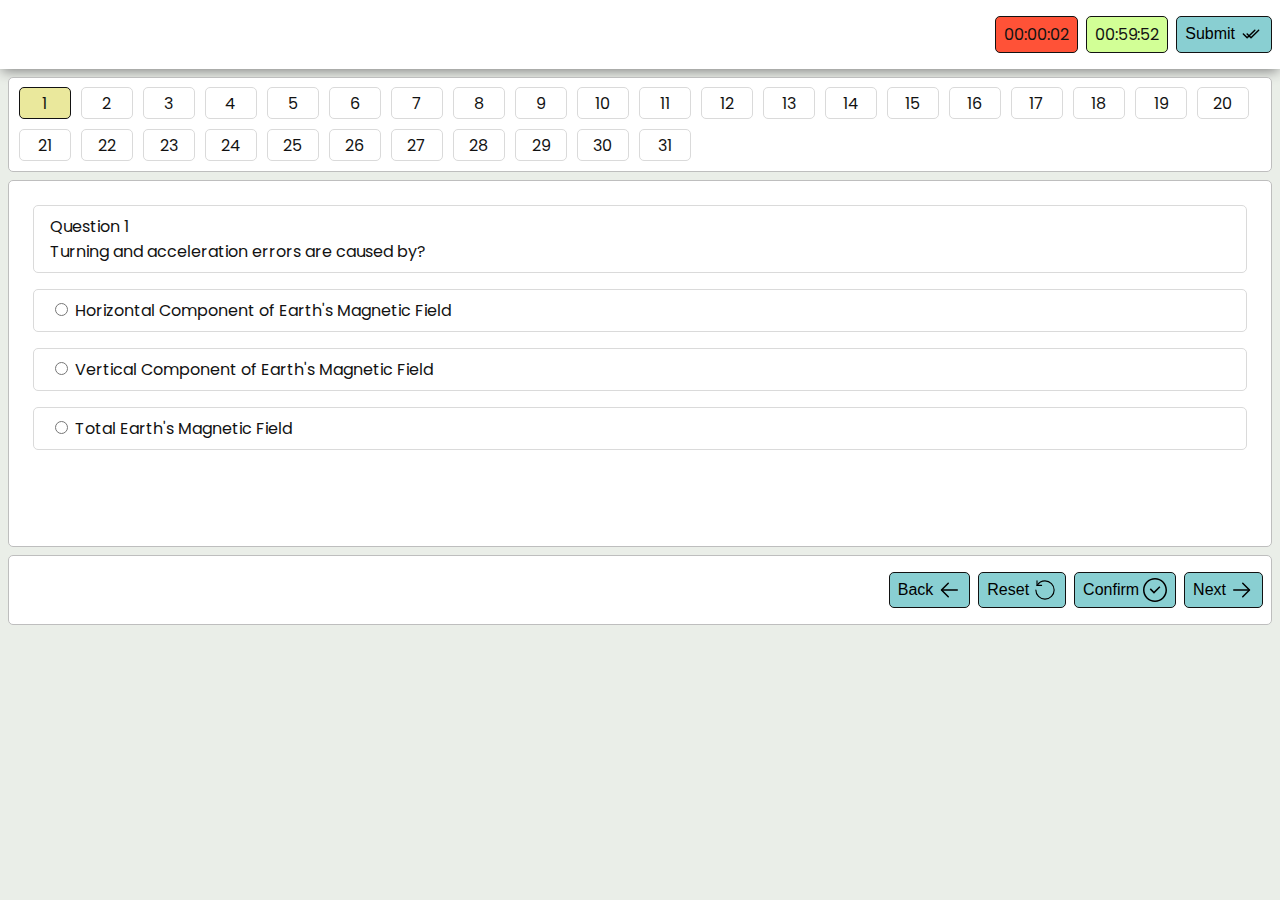
<file: index.html>
<!DOCTYPE html>
<html lang="en">

<head>
    <meta charset="UTF-8">
    <meta name="viewport" content="width=device-width, initial-scale=1.0">
    <title>Task 1</title>
    <link rel="preconnect" href="https://fonts.googleapis.com">
    <link rel="preconnect" href="https://fonts.gstatic.com" crossorigin>
    <link
        href="https://fonts.googleapis.com/css2?family=Poppins:ital,wght@0,100;0,200;0,300;0,400;0,500;0,600;0,700;0,800;0,900;1,100;1,200;1,300;1,400;1,500;1,600;1,700;1,800;1,900&display=swap"
        rel="stylesheet">
    <link rel="stylesheet" href="style.css">
</head>

<body>
    <nav id="navbar">
        <div id="time-per-question" class="general-div">00:00:02</div>
        <div id="time-for-total" class="general-div">00:59:52</div>
        <button id="submit-btn" class="general-btn">Submit <img src="assets/double-tick.svg"></button>
    </nav>
    <div id="question-container">
        <div class="question-number selected">1</div>
        <div class="question-number">2</div>
        <div class="question-number">3</div>
        <div class="question-number">4</div>
        <div class="question-number">5</div>
        <div class="question-number">6</div>
        <div class="question-number">7</div>
        <div class="question-number">8</div>
        <div class="question-number">9</div>
        <div class="question-number">10</div>
        <div class="question-number">11</div>
        <div class="question-number">12</div>
        <div class="question-number">13</div>
        <div class="question-number">14</div>
        <div class="question-number">15</div>
        <div class="question-number">16</div>
        <div class="question-number">17</div>
        <div class="question-number">18</div>
        <div class="question-number">19</div>
        <div class="question-number">20</div>
        <div class="question-number">21</div>
        <div class="question-number">22</div>
        <div class="question-number">23</div>
        <div class="question-number">24</div>
        <div class="question-number">25</div>
        <div class="question-number">26</div>
        <div class="question-number">27</div>
        <div class="question-number">28</div>
        <div class="question-number">29</div>
        <div class="question-number">30</div>
        <div class="question-number">31</div>
    </div>
    <div id="qa-container">
        <p>Question 1<br>Turning and acceleration errors are caused by?</p>
        <div class="radio-option">
            <input type="radio" name="question1" id="q1-option1" value="Horizontal Component of Earth's Magnetic Field">
            <label for="q1-option1">Horizontal Component of Earth's Magnetic Field</label><br>
        </div>
        <div class="radio-option">
            <input type="radio" name="question1" id="q1-option2" value="Vertical Component of Earth's Magnetic Field">
            <label for="q1-option2">Vertical Component of Earth's Magnetic Field</label><br>
        </div>
        <div class="radio-option">
            <input type="radio" name="question1" id="q1-option3" value="Total Earth's Magnetic Field">
            <label for="q1-option3">Total Earth's Magnetic Field</label>
        </div>
    </div>
    <div id="bottom-btns">
        <button class="general-btn">Back <img src="assets/back.svg"></button>
        <button class="general-btn">Reset <img src="assets/reset.svg"></button>
        <button class="general-btn">Confirm <img src="assets/confirm.svg"></button>
        <button class="general-btn">Next <img src="assets/back.svg" class="next-image"></button>
    </div>
    <script src="script.js"></script>
</body>

</html>
</file>
<file: style.css>
body {
    margin: 0;
    padding: 0;
    font-family: "Poppins", sans-serif;
    background-color: #eaeee8;
    color: #121212;
}

nav,
#bottom-btns {
    display: flex;
    flex-direction: row;
    background-color: #ffffff;
    gap: 0.5rem;
    padding: 0.5rem;
    justify-content: right;
}

#navbar {
    box-shadow: 0 4px 12px -2px #808080;
}

#bottom-btns {
    margin: 0.5rem;
    border: 1px #bebebe solid;
    border-radius: 5px;
}

.general-div {
    display: flex;
    justify-content: center;
    align-items: center;
    padding: 0.3rem 0.5rem;
    margin: 0.5rem 0;
    border: 1px #121212 solid;
    border-radius: 5px;
    font-size: 1rem;
}

#time-per-question {
    background-color: #ff5237;
}

#time-for-total {
    background-color: #d2ff96;
}

.general-btn {
    display: flex;
    justify-content: center;
    align-items: center;
    padding: 0.3rem 0.5rem;
    margin: 0.5rem 0;
    border: 1px #121212 solid;
    border-radius: 5px;
    font-size: 1rem;
    background-color: #89cfd2;
    cursor: pointer;
}

.general-btn img {
    text-align: center;
    width: 1.5rem;
    justify-content: center;
    align-items: center;
    margin-left: 0.25rem;
}

#question-container {
    background-color: #ffffff;
    display: flex;
    flex-wrap: wrap;
    border: 1px #bebebe solid;
    border-radius: 5px;
    padding: 0.3rem;
    margin: 0.5rem;
}

.question-number {
    width: 50px;
    height: 30px;
    margin: 5px;
    border: 1px #dadada solid;
    border-radius: 5px;
    display: flex;
    justify-content: center;
    align-items: center;
    cursor: pointer;
}

.question-number.selected {
    background-color: #eae89c;
    border-color: #121212;
}

.question-number:hover {
    background-color: #dcdcdc;
}

.question-number.selected:hover {
    background-color: #dddb93;
}

#qa-container {
    background-color: #ffffff;
    border: 1px #bebebe solid;
    border-radius: 5px;
    padding: 0.5rem 0.5rem 5rem;
    margin: 0.5rem;
}

#qa-container p,
.radio-option {
    border: 1px #dadada solid;
    border-radius: 5px;
    padding: 0.5rem 1rem;
    margin: 1rem;
}

.next-image {
    transform: rotate(180deg);
}

@media only screen and (max-width: 460px) {

    #bottom-btns,
    nav {
        flex-direction: column;
        align-items: flex-end;
    }

    .general-div,
    .general-btn {
        margin: 0;
        font-size: 0.8rem;
    }

    .general-div {
        height: 20px;
        width: 100px;
    }

    .general-btn {
        width: 115px;
        height: 30px;
    }
}
</file>
